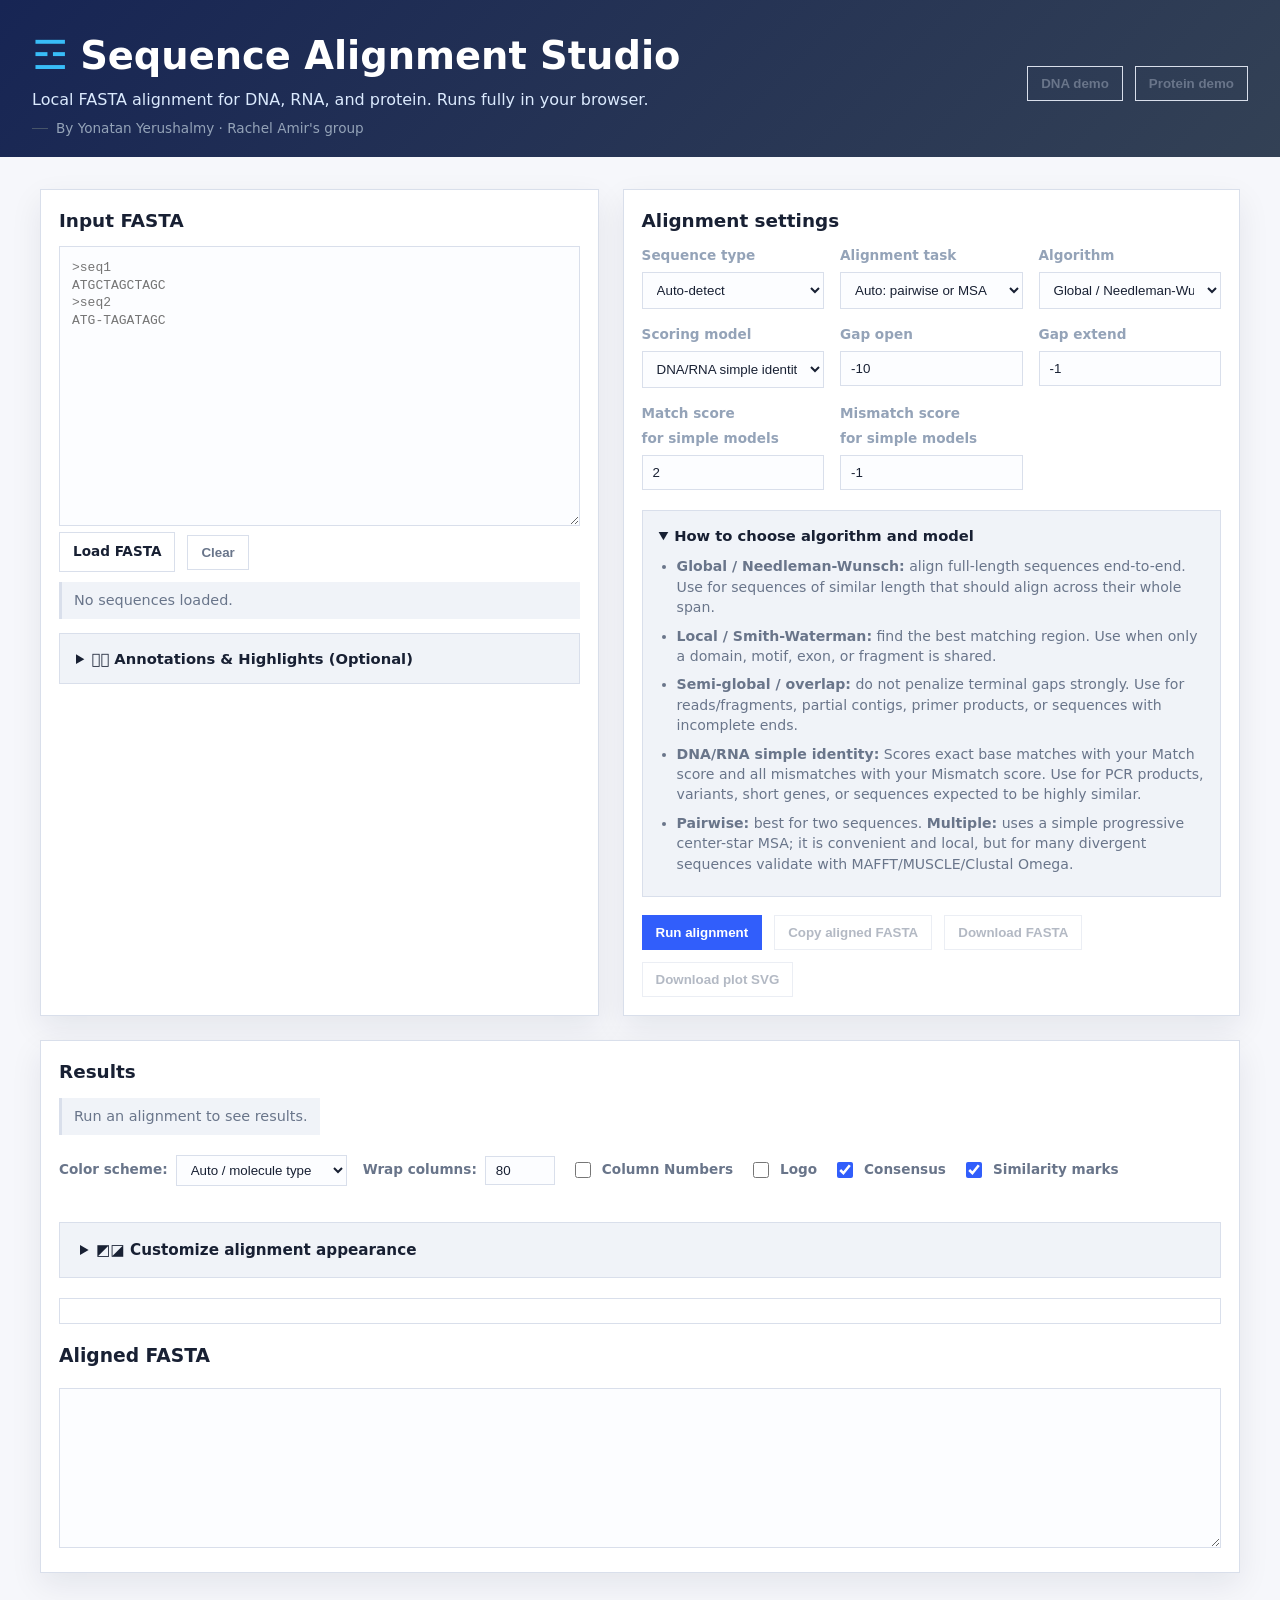
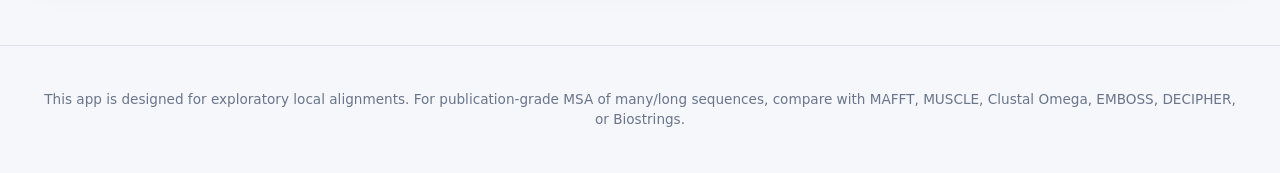
<file: index.html>
<!doctype html>
<html lang="en">
<head>
  <meta charset="utf-8" />
  <meta name="viewport" content="width=device-width, initial-scale=1" />
  <title>Sequence Alignment Studio</title>
  <link rel="stylesheet" href="src/style.css" />
</head>
<body>
  <header class="app-header">
    <div>
      <h1><a href="https://github.com/Yo-yerush/Local_alignment_app" target="_blank" rel="noopener noreferrer" class="app-logo-link"><span class="app-logo">☲</span></a>Sequence Alignment Studio</h1>
      <p>Local FASTA alignment for DNA, RNA, and protein. Runs fully in your browser.</p>
      <div class="app-author">By Yonatan Yerushalmy · Rachel Amir's group</div>
    </div>
    <div class="header-actions">
      <button id="loadDemoDna" class="ghost">DNA demo</button>
      <button id="loadDemoProtein" class="ghost">Protein demo</button>
    </div>
  </header>

  <main class="layout">
    <section class="panel input-panel">
      <h2>Input FASTA</h2>
      <textarea id="fastaInput" spellcheck="false" placeholder=">seq1
ATGCTAGCTAGC
>seq2
ATG-TAGATAGC"></textarea>
      <div class="row gap">
        <label class="file-label">
          Load FASTA
          <input id="fileInput" type="file" accept=".fa,.fasta,.faa,.fna,.ffn,.frn,.txt" />
        </label>
        <button id="clearInput" class="ghost">Clear</button>
      </div>
      <div id="inputSummary" class="summary muted">No sequences loaded.</div>

      <details class="explain annotations-panel">
        <summary>𓂃🖌 Annotations & Highlights (Optional)</summary>
        <div class="summary muted" style="margin-top: 4px; font-size: 11px; margin-bottom: 8px;">
          Highlight column regions or specific sequence residues.
        </div>
        
        <div id="annotationsList" class="annotations-list">
          <!-- Populated dynamically -->
        </div>

        <div class="add-annotation-form">
          <h3>Add Custom Annotation</h3>
          <div class="form-row">
            <label>Annotation type
              <select id="annTypeSelect">
                <option value="range">Range Track (spans all rows)</option>
                <option value="overlay">Region Overlay (borders, divider lines, or filled area)</option>
              </select>
            </label>
          </div>
          
          <div class="form-row">
            <!-- Range inputs -->
            <div id="rangeInputsRow" class="field-group" style="display: flex; flex-direction: column; gap: 8px; width: 100%;">
              <div class="inline-fields" style="display: flex; gap: 10px; width: 100%; align-items: flex-end;">
                <label style="flex: 1;">Start Column 1
                  <input id="annStartCol" type="number" min="1" placeholder="e.g. 10" />
                </label>
                <label style="flex: 1;">End Column 1
                  <input id="annEndCol" type="number" min="1" placeholder="e.g. 25" />
                </label>
                <label id="annOverlaySeqsLabel1" style="flex: 1.2; display: none; flex-direction: column;">Sequence Row(s) 1
                  <select id="annOverlaySeqsSelect1" multiple style="height: 38px; padding: 2px; font-size: 0.75rem; border-radius: 0; width: 100%;">
                    <option value="all" selected>All sequences</option>
                  </select>
                </label>
              </div>
              
              <div class="form-row" style="margin-bottom: 2px;">
                <label style="flex-direction: row; align-items: center; gap: 6px; font-weight: 600; font-size: 0.75rem; color: var(--muted);">
                  <input id="annHasSeg2" type="checkbox" /> Add another range segment
                </label>
              </div>
              
              <div id="seg2Row" style="display: none; flex-direction: column; gap: 8px; width: 100%;">
                <div class="inline-fields" style="display: flex; gap: 10px; width: 100%; align-items: flex-end;">
                  <label style="flex: 1;">Start Column 2
                    <input id="annStartCol2" type="number" min="1" placeholder="e.g. 40" />
                  </label>
                  <label style="flex: 1;">End Column 2
                    <input id="annEndCol2" type="number" min="1" placeholder="e.g. 50" />
                  </label>
                  <label id="annOverlaySeqsLabel2" style="flex: 1.2; display: none; flex-direction: column;">Sequence Row(s) 2
                    <select id="annOverlaySeqsSelect2" multiple style="height: 38px; padding: 2px; font-size: 0.75rem; border-radius: 0; width: 100%;">
                      <option value="all" selected>All sequences</option>
                    </select>
                  </label>
                </div>
                
                <div class="form-row" style="margin-bottom: 2px;">
                  <label style="flex-direction: row; align-items: center; gap: 6px; font-weight: 600; font-size: 0.75rem; color: var(--muted);">
                    <input id="annHasSeg3" type="checkbox" /> Add another range segment
                  </label>
                </div>
              </div>
              
              <div id="seg3Row" style="display: none; flex-direction: column; gap: 8px; width: 100%;">
                <div class="inline-fields" style="display: flex; gap: 10px; width: 100%; align-items: flex-end;">
                  <label style="flex: 1;">Start Column 3
                    <input id="annStartCol3" type="number" min="1" placeholder="e.g. 60" />
                  </label>
                  <label style="flex: 1;">End Column 3
                    <input id="annEndCol3" type="number" min="1" placeholder="e.g. 70" />
                  </label>
                  <label id="annOverlaySeqsLabel3" style="flex: 1.2; display: none; flex-direction: column;">Sequence Row(s) 3
                    <select id="annOverlaySeqsSelect3" multiple style="height: 38px; padding: 2px; font-size: 0.75rem; border-radius: 0; width: 100%;">
                      <option value="all" selected>All sequences</option>
                    </select>
                  </label>
                </div>
                
                <div class="form-row" style="margin-bottom: 2px;">
                  <label style="flex-direction: row; align-items: center; gap: 6px; font-weight: 600; font-size: 0.75rem; color: var(--muted);">
                    <input id="annHasSeg4" type="checkbox" /> Add another range segment
                  </label>
                </div>
              </div>
              
              <div id="seg4Row" style="display: none; flex-direction: column; gap: 8px; width: 100%;">
                <div class="inline-fields" style="display: flex; gap: 10px; width: 100%; align-items: flex-end;">
                  <label style="flex: 1;">Start Column 4
                    <input id="annStartCol4" type="number" min="1" placeholder="e.g. 80" />
                  </label>
                  <label style="flex: 1;">End Column 4
                    <input id="annEndCol4" type="number" min="1" placeholder="e.g. 90" />
                  </label>
                  <label id="annOverlaySeqsLabel4" style="flex: 1.2; display: none; flex-direction: column;">Sequence Row(s) 4
                    <select id="annOverlaySeqsSelect4" multiple style="height: 38px; padding: 2px; font-size: 0.75rem; border-radius: 0; width: 100%;">
                      <option value="all" selected>All sequences</option>
                    </select>
                  </label>
                </div>
              </div>
            </div>
            
            <!-- Residue inputs (hidden initially) -->
            <div id="residueInputsRow" class="field-group" style="display: none; gap: 10px; width: 100%;">
              <label style="flex: 1;">Sequence
                <select id="annSeqSelect">
                  <option value="">(Load sequences first)</option>
                </select>
              </label>
              <label style="flex: 1;">Unaligned Position(s)
                <input id="annResPos" type="text" placeholder="e.g. 24-26, 30" />
              </label>
            </div>
          </div>
          
          <div class="form-row inline-fields">
            <label id="annNameInputLabel" style="flex: 1.2;">Feature Name
              <input id="annNameInput" type="text" placeholder="e.g. Active Site" />
            </label>
            <label id="annTrackLabelLabel" style="flex: 0.8;">Track Label
              <input id="annLabelInput" type="text" placeholder="e.g. MUT" />
            </label>
             <label id="annBgColorLabel" style="flex: 0 0 70px;">Bg Color
               <input id="annColorInput" type="color" value="#315efb" title="Background Color" />
             </label>
             <label id="annTextColorLabel" style="flex: 0 0 70px;">Text Color
               <input id="annTextColorInput" type="color" value="#000000" title="Text Color" />
             </label>
             <label style="flex: 0 0 60px; flex-direction: row; align-items: center; gap: 6px; font-weight: 600; font-size: 0.75rem; color: var(--muted); cursor: pointer; margin-top: auto; padding-bottom: 8px;">
               <input id="annHasBg" type="checkbox" style="width: auto; margin: 0;" /> Bg
             </label>
          </div>
          
          <div class="form-row inline-fields" id="annLayoutOptionsRow">
            <div style="flex: 1; display: flex; flex-direction: column; gap: 6px;">
              <span style="font-size: 0.78rem; font-weight: 700; color: var(--muted);">Brace / Overlay Position</span>
              <div class="segmented-control" id="annPositionGroup">
                <button type="button" data-value="top" class="ghost small-btn">Above ⬆️</button>
                <button type="button" data-value="bottom" class="primary small-btn active">Below ⬇️</button>
              </div>
            </div>
            
            <div style="flex: 1; display: flex; flex-direction: column; gap: 6px;">
              <span style="font-size: 0.78rem; font-weight: 700; color: var(--muted);">Line / Bracket Shape</span>
              <select id="annShapeSelect" style="padding: 6px 10px; font-weight: 500; border-radius: 0; width: 100%;">
                <option value="curly">{ } Curly Bracket</option>
                <option value="line">── Straight Line</option>
                <option value="edges">[ ] Square Bracket</option>
                <option value="arrow">─▼─ Arrow Line</option>
                <option value="helix">~️ Helix Wave</option>
                <option value="loop">⅏ Loop Arch</option>
                <option value="cylinder">▱ Cylinder Box</option>
              </select>
            </div>
          </div>
          
          <div class="form-row inline-fields" id="annOverlayOptionsRow" style="display: none; flex-direction: column; gap: 10px;">
            <div style="display: flex; gap: 10px; width: 100%;">
              <div style="flex: 1; display: flex; flex-direction: column; gap: 6px;">
                <span style="font-size: 0.78rem; font-weight: 700; color: var(--muted);">Overlay Shape</span>
                <div class="segmented-control" id="annOverlayShapeGroup">
                  <button type="button" data-value="rect" class="primary small-btn active">▢ Box</button>
                  <button type="button" data-value="lines" class="ghost small-btn">| | Dividers</button>
                </div>
              </div>
              
              <div style="flex: 1; display: flex; flex-direction: column; gap: 6px;">
                <span style="font-size: 0.78rem; font-weight: 700; color: var(--muted);">Line Shape / Style</span>
                <div class="segmented-control" id="annLineStyleGroup">
                  <button type="button" data-value="solid" class="primary small-btn active">Solid ──</button>
                  <button type="button" data-value="dashed" class="ghost small-btn">Dashed ╌╌</button>
                  <button type="button" data-value="dotted" class="ghost small-btn">Dotted ∙∙∙</button>
                  <button type="button" data-value="none" class="ghost small-btn">None ✕</button>
                </div>
              </div>
            </div>
            
            <div style="display: flex; gap: 10px; width: 100%; align-items: center; justify-content: space-between;">
              <div style="flex: 1; display: flex; flex-direction: column; gap: 6px;">
                <span style="font-size: 0.78rem; font-weight: 700; color: var(--muted);">Line Width</span>
                <div class="segmented-control" id="annLineWidthGroup">
                  <button type="button" data-value="1" class="ghost small-btn">1px</button>
                  <button type="button" data-value="2" class="primary small-btn active">2px</button>
                  <button type="button" data-value="3" class="ghost small-btn">3px</button>
                </div>
              </div>
              
              <label style="flex: 1; flex-direction: row; align-items: center; gap: 6px; font-weight: 600; font-size: 0.75rem; color: var(--muted); cursor: pointer; margin-top: 22px; justify-content: flex-end; user-select: none; display: none;">
                <input id="annFillBoxes" type="checkbox" checked style="width: auto; margin: 0;" /> Color boxes (Fill)
              </label>
            </div>
          </div>
          
          <div class="form-row action-row">
            <button id="cancelAnnBtn" type="button" class="ghost small-btn" style="display: none; margin-right: 8px;">Cancel Edit</button>
            <button id="addAnnBtn" type="button" class="primary small-btn">Add Feature</button>
          </div>
        </div>
      </details>
    </section>

    <section class="panel settings-panel">
      <h2>Alignment settings</h2>
      <div class="settings-grid">
        <label>Sequence type
          <select id="seqType">
            <option value="auto">Auto-detect</option>
            <option value="dna">DNA</option>
            <option value="rna">RNA</option>
            <option value="protein">Protein</option>
          </select>
        </label>

        <label>Alignment task
          <select id="taskMode">
            <option value="auto">Auto: pairwise or MSA</option>
            <option value="pairwise">Pairwise: first two sequences</option>
            <option value="msa">Multiple: progressive center-star</option>
          </select>
        </label>

        <label>Algorithm
          <select id="algorithm">
            <option value="global">Global / Needleman-Wunsch</option>
            <option value="local">Local / Smith-Waterman</option>
            <option value="semiglobal">Semi-global / overlap</option>
          </select>
        </label>

        <label>Scoring model
          <select id="scoringModel"></select>
        </label>

        <label>Gap open
          <input id="gapOpen" type="number" value="-10" step="1" />
        </label>

        <label>Gap extend
          <input id="gapExtend" type="number" value="-1" step="1" />
        </label>

        <label>Match score <span class="tiny">for simple models</span>
          <input id="matchScore" type="number" value="2" step="1" />
        </label>

        <label>Mismatch score <span class="tiny">for simple models</span>
          <input id="mismatchScore" type="number" value="-1" step="1" />
        </label>

      </div>

      <details class="explain" open>
        <summary>How to choose algorithm and model</summary>
        <div id="modelExplanation"></div>
      </details>

      <div class="row gap action-row">
        <button id="runBtn" class="primary">Run alignment</button>
        <button id="copyFastaBtn" class="ghost" disabled>Copy aligned FASTA</button>
        <button id="downloadFastaBtn" class="ghost" disabled>Download FASTA</button>
        <button id="downloadSvgBtn" class="ghost" disabled>Download plot SVG</button>
      </div>
    </section>

    <section class="panel results-panel">
      <div class="results-header">
        <div>
          <h2>Results</h2>
          <div id="resultStats" class="summary muted">Run an alignment to see results.</div>
        </div>
        <div class="toggle-row">
          <label>Color scheme:
            <select id="colorScheme" style="width: auto; padding: 6px 10px; font-weight: 500;">
              <option value="auto">Auto / molecule type</option>
              <option value="nucleotide">Nucleotide bases</option>
              <option value="clustal">Protein Clustal-like</option>
              <option value="zappo">Protein Zappo groups</option>
              <option value="taylor">Protein Taylor-like</option>
              <option value="identity">Conservation only</option>
              <option value="conserved_bw">Conservation B/W</option>
              <option value="mono">Monochrome</option>
            </select>
          </label>
          <label>Wrap columns:
            <input id="wrapCols" type="number" value="80" min="20" max="200" step="10" style="width: 70px; padding: 6px 10px; font-weight: 500;" />
          </label>
          <label><input id="showColumnNumbers" type="checkbox" /> Column Numbers</label>
          <label><input id="showLogo" type="checkbox" /> Logo</label>
          <label><input id="showConsensus" type="checkbox" checked /> Consensus</label>
          <label><input id="showSimilarity" type="checkbox" checked /> Similarity marks</label>
        </div>
      </div>

      <div id="legend" class="legend"></div>

      <details id="colorCustomizer" class="color-editor-details">
        <summary>◩◪ Customize alignment appearance</summary>
        <div class="color-picker-hint">Changes apply instantly to the viewer and downloaded SVG.</div>

        <div class="appearance-settings-row">
          <label class="roundness-label">Box roundness:
            <input id="boxRoundness" type="range" min="0" max="9" value="0" step="1" />
            <span id="boxRoundnessVal">0px</span>
          </label>
          <label class="roundness-label">Box spacing:
            <input id="boxGap" type="range" min="0" max="8" value="0" step="1" />
            <span id="boxGapVal">0px</span>
          </label>
          <label class="roundness-label">Output font:
            <select id="outputFont" style="width: auto; padding: 6px 10px; font-weight: 500;">
              <option value="mono" selected>Monospace</option>
              <option value="arial">Arial</option>
              <option value="courier">Courier</option>
              <option value="times">Times</option>
            </select>
          </label>
          <label class="roundness-label">Font size:
            <input id="outputFontSize" type="range" min="8" max="18" value="11" step="1" />
            <span id="outputFontSizeVal">11px</span>
          </label>
        </div>

        <div id="colorPickerGrid" class="color-picker-grid"></div>
        <div class="color-editor-actions">
          <button id="makeWhiteBtn" class="ghost" style="margin-right: 8px;">Set all to white</button>
          <button id="resetColorsBtn" class="ghost">Reset to defaults</button>
        </div>
      </details>

      <div id="viewer" class="alignment-viewer" aria-live="polite"></div>

      <h3>Aligned FASTA</h3>
      <textarea id="alignedOutput" readonly spellcheck="false" class="output-text"></textarea>
    </section>
  </main>

  <footer>
    <p>This app is designed for exploratory local alignments. For publication-grade MSA of many/long sequences, compare with MAFFT, MUSCLE, Clustal Omega, EMBOSS, DECIPHER, or Biostrings.</p>
  </footer>

  <script src="src/app.js"></script>
</body>
</html>
</file>
<file: src/style.css>
:root {
  --bg: #f6f7fb;
  --panel: #ffffff;
  --panel-2: #f0f3f8;
  --text: #182033;
  --muted: #69758a;
  --line: #d9dfeb;
  --primary: #315efb;
  --primary-dark: #2246c8;
  --danger: #b42318;
  --gap: #e7e9ee;
  --identical: #dcfce7;
  --similar: #fef9c3;
  --variable: #ffffff;
  --shadow: 0 12px 30px rgba(19, 29, 51, 0.08);
  --mono: ui-monospace, SFMono-Regular, Menlo, Monaco, Consolas, "Liberation Mono", monospace;
  --alignment-output-font: var(--mono);
  --alignment-output-font-size: 11px;
  --sans: Inter, ui-sans-serif, system-ui, -apple-system, BlinkMacSystemFont, "Segoe UI", sans-serif;

  /* Customizable Nucleotide colors */
  --color-nt-A-bg: #bbf7d0;
  --color-nt-A-fg: #14532d;
  --color-nt-C-bg: #bfdbfe;
  --color-nt-C-fg: #1e3a8a;
  --color-nt-G-bg: #fed7aa;
  --color-nt-G-fg: #7c2d12;
  --color-nt-T-bg: #fecaca;
  --color-nt-T-fg: #7f1d1d;
  --color-nt-U-bg: #fecaca;
  --color-nt-U-fg: #7f1d1d;
  --color-nt-N-bg: #e5e7eb;
  --color-nt-N-fg: #374151;

  /* Customizable Protein group colors */
  --color-pro-hydrophobic-bg: #fde68a;
  --color-pro-hydrophobic-fg: #713f12;
  --color-pro-aromatic-bg: #fbcfe8;
  --color-pro-aromatic-fg: #831843;
  --color-pro-positive-bg: #bfdbfe;
  --color-pro-positive-fg: #1e3a8a;
  --color-pro-negative-bg: #fecaca;
  --color-pro-negative-fg: #7f1d1d;
  --color-pro-polar-bg: #bbf7d0;
  --color-pro-polar-fg: #14532d;
  --color-pro-small-bg: #e9d5ff;
  --color-pro-small-fg: #581c87;
  --color-pro-special-bg: #ddd6fe;
  --color-pro-special-fg: #4c1d95;
  --color-pro-sulfur-bg: #fef08a;
  --color-pro-sulfur-fg: #713f12;

  /* Customizable general & conservation colors */
  --color-conserved-bg: #dcfce7;
  --color-conserved-fg: #166534;
  --color-simconserved-bg: #fef9c3;
  --color-simconserved-fg: #854d0e;
  --color-conserved-bw-bg: #000000;
  --color-conserved-bw-fg: #ffffff;
  --color-simconserved-bw-bg: #b8bcc4;
  --color-simconserved-bw-fg: #000000;
  --color-mono-bw-bg: #ffffff;
  --color-mono-bw-fg: #000000;
  --color-gap-bw-bg: #ffffff;
  --color-gap-bw-fg: #000000;
  --color-consensus-bw-bg: #ffffff;
  --color-consensus-bw-fg: #000000;
  --color-mono-bg: #f8fafc;
  --color-mono-fg: #0f172a;
  --color-gap-bg: var(--gap);
  --color-gap-fg: #8a94a6;

  /* Customizable matching outlines */
  --color-identical-outline-border: transparent;
  --color-similar-outline-border: transparent;
  --color-identical-outline: color-mix(in srgb, var(--color-identical-outline-border) 22%, transparent);
  --color-similar-outline: color-mix(in srgb, var(--color-similar-outline-border) 20%, transparent);

  /* Customizable cell box roundness */
  --cell-radius: 0px;

  /* Customizable cell box gaps */
  --cell-gap: 1px;

  /* Customizable consensus row colors */
  --color-consensus-bg: transparent;
  --color-consensus-fg: #0f172a;
}

* {
  box-sizing: border-box;
}

body {
  margin: 0;
  padding: 0;
  font-family: var(--sans);
  background: var(--bg);
  color: var(--text);
  line-height: 1.45;
}

/* App Header */
.app-header {
  display: flex;
  align-items: center;
  justify-content: space-between;
  gap: 16px;
  padding: 28px 32px 18px;
  background: linear-gradient(135deg, #172554, #334155);
  color: white;
}
.app-header h1 {
  margin: 0 0 4px;
  font-size: clamp(1.8rem, 3vw, 2.7rem);
  display: inline-flex;
  align-items: center;
  gap: 12px;
}
.app-logo-link {
  text-decoration: none;
  display: inline-flex;
  align-items: center;
  line-height: 1;
}
.app-logo-link:hover .app-logo {
  color: #60a5fa;
  transform: scale(1.15);
}
.app-logo {
  color: #38bdf8; /* Vibrant light cyan/blue */
  font-size: 1.05em;
  line-height: 1;
  user-select: none;
  transition: color 0.2s ease, transform 0.2s ease;
}
.app-header p {
  margin: 0;
  color: #dbeafe;
}
.app-author {
  font-size: 0.85rem;
  color: #94a3b8; /* Slate-400 */
  margin-top: 8px;
  font-weight: 500;
  display: flex;
  align-items: center;
  gap: 8px;
}
.app-author::before {
  content: "";
  display: inline-block;
  width: 16px;
  height: 1px;
  background-color: #475569; /* Slate-600 */
}
.header-actions {
  display: flex;
  gap: 12px;
  flex-wrap: wrap;
}

/* Page Layout */
.layout {
  display: grid;
  grid-template-columns: minmax(350px, 0.95fr) minmax(400px, 1.05fr);
  gap: 24px;
  padding: 32px 40px;
}

.panel {
  background: var(--panel);
  border: 1px solid var(--line);
  border-radius: 0;
  box-shadow: var(--shadow);
  padding: 18px;
}
.panel h2 { margin: 0 0 12px; font-size: 1.15rem; }

/* Forms & Text Areas */
textarea {
  width: 100%;
  min-height: 280px;
  resize: vertical;
  border: 1px solid var(--line);
  border-radius: 0;
  padding: 12px;
  font-family: var(--mono);
  font-size: 13px;
  line-height: 1.35;
  background: #fcfdff;
  color: var(--text);
}
textarea:focus, select:focus, input[type="number"]:focus, input[type="text"]:focus {
  outline: none;
  border-color: var(--primary);
  box-shadow: 0 0 0 3px rgba(49, 94, 251, 0.2);
}

.output-text {
  min-height: 160px;
  background: #fcfdff;
  font-family: var(--alignment-output-font);
  font-size: calc(var(--alignment-output-font-size) + 2px);
}

.settings-panel, .results-panel {
  grid-column: span 1;
}
.results-panel {
  grid-column: 1 / -1;
}

.row {
  display: flex;
  align-items: center;
}
.gap {
  gap: 12px;
  flex-wrap: wrap;
}
.action-row {
  margin-top: 18px;
}

/* Custom Styled Buttons */
button, .file-label {
  border: 1px solid var(--line);
  border-radius: 0;
  padding: 9px 13px;
  background: white;
  color: var(--text);
  font-weight: 650;
  cursor: pointer;
  transition: transform 0.05s ease, background 0.15s ease, border-color 0.15s ease;
  user-select: none;
}
button:hover, .file-label:hover {
  background: var(--panel-2);
}
button:active, .file-label:active {
  transform: translateY(1px);
}
button:disabled {
  cursor: not-allowed;
  opacity: 0.5;
}

button.primary {
  background: var(--primary);
  border-color: var(--primary);
  color: white;
}
button.primary:hover {
  background: var(--primary-dark);
}

button.ghost {
  background: transparent;
  border-color: var(--line);
  color: var(--muted);
}
button.ghost:hover {
  background: var(--panel-2);
  border-color: var(--line);
  color: var(--text);
}

.file-label input {
  display: none;
}

/* Settings Controls */
.settings-grid {
  display: grid;
  grid-template-columns: repeat(auto-fit, minmax(180px, 1fr));
  gap: 16px;
}
label {
  display: flex;
  flex-direction: column;
  gap: 6px;
  font-weight: 600;
  font-size: 0.85rem;
  color: #94a3b8;
}
select, input[type="number"], input[type="text"] {
  width: 100%;
  padding: 9px 10px;
  border: 1px solid var(--line);
  border-radius: 0;
  background: #fcfdff;
  color: var(--text);
}
input[type="checkbox"] {
  accent-color: var(--primary);
  width: 16px;
  height: 16px;
  cursor: pointer;
}

.summary {
  margin-top: 10px;
  font-size: 0.9rem;
  color: var(--muted);
  background: var(--panel-2);
  border-radius: 0;
  padding: 8px 12px;
  border-left: 3px solid var(--line);
}

.explain {
  margin-top: 20px;
  border: 1px solid var(--line);
  border-radius: 0;
  padding: 14px 16px;
  background: var(--panel-2);
}
.explain summary {
  cursor: pointer;
  font-weight: 700;
  font-size: 0.92rem;
  color: var(--text);
  outline: none;
  user-select: none;
}
.explain ul {
  margin: 10px 0 0 18px;
  padding: 0;
}
.explain li {
  margin: 8px 0;
  font-size: 0.88rem;
  color: var(--muted);
}

/* Results Viewer Panel */
.results-header {
  display: flex;
  justify-content: space-between;
  align-items: center;
  gap: 20px;
  margin-bottom: 16px;
  flex-wrap: wrap;
}
.toggle-row {
  display: flex;
  gap: 16px;
  flex-wrap: wrap;
}
.toggle-row label {
  flex-direction: row;
  align-items: center;
  gap: 8px;
  font-weight: 600;
  color: var(--muted);
  cursor: pointer;
  user-select: none;
}
.toggle-row label:hover {
  color: var(--text);
}

/* Legend items */
.legend {
  display: flex;
  flex-wrap: wrap;
  gap: 8px;
  margin: 8px 0 18px;
}
.legend-item {
  display: inline-flex;
  align-items: center;
  gap: 6px;
  border: 1px solid var(--line);
  background: var(--panel-2);
  border-radius: 0;
  padding: 4px 10px;
  font-size: 0.8rem;
  color: var(--text);
  font-weight: 500;
}
.legend-swatch {
  width: 14px;
  height: 14px;
  border-radius: 0;
  border: 1px solid var(--line);
}

/* Main Viewer Grid styling */
.alignment-viewer {
  overflow: auto;
  border: 1px solid var(--line);
  border-radius: 0;
  background: #fff;
  padding: 12px;
  max-height: 650px;
}
/* Alignment block wrapping spacing */
.aln-block {
  position: relative;
  margin-bottom: 24px;
  border-bottom: 1px dashed var(--line);
  padding-bottom: 12px;
}
.aln-block-svg-overlay {
  position: absolute;
  top: 0;
  left: 0;
  width: 100%;
  height: 100%;
  pointer-events: none;
  z-index: 10;
}
.aln-block:last-child {
  margin-bottom: 0;
  border-bottom: none;
  padding-bottom: 0;
}

.aln-row {
  display: grid;
  grid-template-columns: 180px 1fr 60px;
  align-items: center;
  min-width: max-content;
  font-family: var(--alignment-output-font);
  font-size: calc(var(--alignment-output-font-size) + 2px);
  line-height: 1;
  padding: 2px 0;
  transition: background-color 0.15s ease;
}
.aln-row:hover {
  background-color: rgba(0, 0, 0, 0.02);
}

.aln-name {
  position: sticky;
  left: 0;
  z-index: 2;
  background: white;
  color: #334155;
  padding: 3px 8px 3px 0;
  white-space: nowrap;
  overflow: hidden;
  text-overflow: ellipsis;
  max-width: 180px;
}
.aln-cells {
  display: inline-flex;
  min-height: calc(var(--alignment-output-font-size) + 9px);
}
.aln-pos {
  color: var(--muted);
  padding-left: 12px;
  text-align: right;
  font-weight: 500;
}

/* Cell boxes */
.cell {
  width: calc(var(--alignment-output-font-size) + 5px);
  height: calc(var(--alignment-output-font-size) + 9px);
  display: inline-flex;
  align-items: center;
  justify-content: center;
  font-weight: 700;
  border-radius: 0;
  margin-right: var(--cell-gap);
  border: 1px solid rgba(0, 0, 0, 0.05);
  font-size: var(--alignment-output-font-size);
}
.cell.gap {
  background: var(--color-gap-bg);
  color: var(--color-gap-fg);
  font-weight: 500;
}
.cell.identical {
  outline: 2px solid var(--color-identical-outline);
  outline-offset: -1px;
}
.cell.similar {
  outline: 2px solid var(--color-similar-outline);
  outline-offset: -1px;
}
.cell.variable {
  outline: none;
}

.consensus-row .aln-name {
  color: var(--color-consensus-fg);
  font-weight: 700;
  background: rgba(45, 212, 191, 0.1);
}
.consensus-row .cell {
  background: var(--color-consensus-bg);
  border-color: transparent;
  color: var(--color-consensus-fg);
}
.similarity-row .cell {
  color: var(--muted);
  background: transparent;
  border-color: transparent;
  font-weight: 700;
}
.logo-row .aln-name {
  color: var(--muted);
  font-weight: 700;
}
.logo-row .aln-cells {
  align-items: flex-end;
  min-height: 42px;
}
.logo-cell {
  width: calc(var(--alignment-output-font-size) + 5px);
  height: 40px;
  position: relative;
  display: inline-block;
  margin-right: var(--cell-gap);
  background: #ffffff;
  border: 1px solid transparent;
  overflow: hidden;
}
.logo-letter {
  position: absolute;
  left: 0;
  width: 100%;
  display: flex;
  align-items: flex-end;
  justify-content: center;
  overflow: hidden;
  text-align: center;
  line-height: 1;
  font-family: var(--alignment-output-font);
  font-weight: 500 ;
  letter-spacing: 0;
  transform-origin: bottom center;
}

/* Nucleotide colors */
.nt-A { background: var(--color-nt-A-bg); color: var(--color-nt-A-fg); }
.nt-C { background: var(--color-nt-C-bg); color: var(--color-nt-C-fg); }
.nt-G { background: var(--color-nt-G-bg); color: var(--color-nt-G-fg); }
.nt-T { background: var(--color-nt-T-bg); color: var(--color-nt-T-fg); }
.nt-U { background: var(--color-nt-U-bg); color: var(--color-nt-U-fg); }
.nt-N { background: var(--color-nt-N-bg); color: var(--color-nt-N-fg); }

/* Protein groups */
.pro-hydrophobic { background: var(--color-pro-hydrophobic-bg); color: var(--color-pro-hydrophobic-fg); }
.pro-aromatic { background: var(--color-pro-aromatic-bg); color: var(--color-pro-aromatic-fg); }
.pro-positive { background: var(--color-pro-positive-bg); color: var(--color-pro-positive-fg); }
.pro-negative { background: var(--color-pro-negative-bg); color: var(--color-pro-negative-fg); }
.pro-polar { background: var(--color-pro-polar-bg); color: var(--color-pro-polar-fg); }
.pro-small { background: var(--color-pro-small-bg); color: var(--color-pro-small-fg); }
.pro-special { background: var(--color-pro-special-bg); color: var(--color-pro-special-fg); }
.pro-sulfur { background: var(--color-pro-sulfur-bg); color: var(--color-pro-sulfur-fg); }
.conserved { background: var(--color-conserved-bg); color: var(--color-conserved-fg); }
.simconserved { background: var(--color-simconserved-bg); color: var(--color-simconserved-fg); }
.conserved-bw { background: var(--color-conserved-bw-bg); color: var(--color-conserved-bw-fg); }
.simconserved-bw { background: var(--color-simconserved-bw-bg); color: var(--color-simconserved-bw-fg); }
.mono-bw { background: var(--color-mono-bw-bg); color: var(--color-mono-bw-fg); }
.gap-bw { background: var(--color-gap-bw-bg); color: var(--color-gap-bw-fg); }
.consensus-row .cell.consensus-bw { background: var(--color-consensus-bw-bg); color: var(--color-consensus-bw-fg); }
.mono { background: var(--color-mono-bg); color: var(--color-mono-fg); }

.error-box {
  border: 1px solid rgba(239, 68, 68, 0.3);
  background: rgba(239, 68, 68, 0.1);
  color: var(--danger);
  padding: 12px;
  border-radius: 0;
  font-weight: 500;
}
footer {
  padding: 30px 40px;
  color: var(--muted);
  font-size: 0.85rem;
  text-align: center;
  border-top: 1px solid var(--line);
  margin-top: 40px;
}

/* Custom Scrollbar */
::-webkit-scrollbar {
  width: 10px;
  height: 10px;
}
::-webkit-scrollbar-track {
  background: var(--panel-2);
  border-radius: 0;
}
::-webkit-scrollbar-thumb {
  background: var(--line);
  border-radius: 0;
  border: 2px solid var(--panel-2);
}
::-webkit-scrollbar-thumb:hover {
  background: var(--muted);
}

/* Color editor */
.color-editor-details {
  border: 1px solid var(--line);
  background: var(--panel-2);
  border-radius: 0;
  padding: 16px 20px;
  margin: 20px 0;
}
.color-editor-details summary {
  font-weight: 700;
  font-size: 0.95rem;
  cursor: pointer;
  user-select: none;
  outline: none;
  color: var(--text);
}
.color-picker-hint {
  font-size: 0.8rem;
  color: var(--muted);
  margin: 6px 0 14px 0;
}
.color-picker-grid {
  display: grid;
  grid-template-columns: repeat(auto-fill, minmax(240px, 1fr));
  gap: 12px;
  margin-bottom: 16px;
}
.color-picker-item {
  display: flex;
  align-items: center;
  justify-content: space-between;
  background: var(--panel);
  padding: 8px 12px;
  border-radius: 0;
  border: 1px solid var(--line);
  gap: 10px;
}
.color-picker-info {
  display: flex;
  align-items: center;
  gap: 8px;
  flex: 1;
  min-width: 0;
}
.color-picker-swatch {
  width: 24px;
  height: 24px;
  border-radius: 0;
  display: flex;
  align-items: center;
  justify-content: center;
  font-weight: 700;
  font-size: 11px;
  border: 1px solid rgba(255, 255, 255, 0.1);
  flex-shrink: 0;
}
.color-picker-label {
  font-size: 0.82rem;
  font-weight: 600;
  color: var(--text);
  white-space: nowrap;
  overflow: hidden;
  text-overflow: ellipsis;
}
.color-picker-inputs {
  display: flex;
  gap: 8px;
  align-items: center;
}
.color-input-wrapper {
  display: flex;
  flex-direction: column;
  align-items: center;
  gap: 2px;
}
.color-input-wrapper span {
  font-size: 8px;
  color: var(--muted);
  font-weight: 700;
}
.color-picker-inputs input[type="color"] {
  border: none;
  width: 26px;
  height: 26px;
  padding: 0;
  background: transparent;
  cursor: pointer;
  border-radius: 0;
  overflow: hidden;
  box-shadow: 0 1px 3px rgba(0,0,0,0.3);
  transition: transform 0.15s cubic-bezier(0.4, 0, 0.2, 1);
}
.color-picker-inputs input[type="color"]::-webkit-color-swatch-wrapper {
  padding: 0;
}
.color-picker-inputs input[type="color"]::-webkit-color-swatch {
  border: 1px solid var(--line);
  border-radius: 0;
}
.color-picker-inputs input[type="color"]:hover {
  transform: scale(1.2);
}
.color-editor-actions {
  display: flex;
  justify-content: flex-end;
}
.color-editor-actions button {
  padding: 6px 12px;
  font-size: 0.8rem;
}

.appearance-settings-row {
  display: flex;
  gap: 24px;
  flex-wrap: wrap;
  margin-bottom: 16px;
  background: var(--panel);
  padding: 10px 14px;
  border-radius: 0;
  border: 1px solid var(--line);
}
.roundness-label {
  display: flex;
  flex-direction: row;
  align-items: center;
  gap: 12px;
  font-weight: 600;
  color: var(--text);
}
.roundness-label input[type="range"] {
  accent-color: var(--primary);
  cursor: pointer;
  width: 120px;
  padding: 0;
  border: none;
  background: transparent;
}
#boxRoundnessVal,
#boxGapVal,
#outputFontSizeVal {
  font-family: var(--mono);
  font-size: 0.82rem;
  color: var(--muted);
}

/* Annotations & highlights panel */
.annotations-panel {
  margin-top: 14px;
}
.annotations-panel textarea {
  min-height: 80px;
  background: var(--panel);
}

/* Range tracks blocks style */
.annotation-row .aln-name {
  color: var(--muted);
  font-weight: 700;
  font-size: 0.78rem;
  text-transform: uppercase;
  letter-spacing: 0.5px;
  background: var(--panel-2);
}
.annotation-row .cell {
  background: transparent;
  border-color: transparent;
  color: transparent;
  user-select: none;
}
.annotation-row .cell.ann-block-cell {
  font-weight: 800;
  font-size: 11px;
  border: 1px solid var(--line);
  user-select: auto;
}

/* Residue highlight tooltip style */
.cell.annotated {
  box-shadow: 0 0 0 2px var(--annotation-color, #ef4444) inset !important;
  cursor: help;
  position: relative;
}
.cell.annotated[data-tooltip]::after {
  content: attr(data-tooltip);
  position: absolute;
  bottom: 140%;
  left: 50%;
  transform: translateX(-50%) scale(0.85);
  background: #1e293b;
  color: #ffffff;
  padding: 6px 12px;
  border-radius: 0;
  font-size: 11px;
  font-weight: 600;
  white-space: nowrap;
  opacity: 0;
  pointer-events: none;
  transition: all 0.15s cubic-bezier(0.4, 0, 0.2, 1);
  z-index: 1000;
  box-shadow: 0 10px 25px rgba(0, 0, 0, 0.5), 0 0 0 1px rgba(255,255,255,0.08);
}
.cell.annotated[data-tooltip]::before {
  content: "";
  position: absolute;
  bottom: 120%;
  left: 50%;
  transform: translateX(-50%) translateY(4px);
  border-width: 5px;
  border-style: solid;
  border-color: #1e293b transparent transparent transparent;
  opacity: 0;
  pointer-events: none;
  transition: opacity 0.15s ease;
  z-index: 1000;
}
.cell.annotated[data-tooltip]:hover::after {
  opacity: 1;
  transform: translateX(-50%) scale(1);
}
.cell.annotated[data-tooltip]:hover::before {
  opacity: 1;
}

/* Annotations List visual display */
.annotations-list {
  display: flex;
  flex-direction: column;
  gap: 8px;
  margin-top: 10px;
  margin-bottom: 16px;
  max-height: 200px;
  overflow-y: auto;
}
.annotations-list-item {
  display: flex;
  align-items: center;
  justify-content: space-between;
  background: var(--panel);
  border: 1px solid var(--line);
  padding: 6px 10px;
  border-radius: 0;
  gap: 8px;
}
.annotations-list-item:hover {
  border-color: var(--muted);
}
.ann-badge {
  font-size: 9px;
  font-weight: 700;
  text-transform: uppercase;
  padding: 2px 6px;
  border-radius: 0;
}
.ann-badge.badge-range {
  background: rgba(168, 85, 247, 0.15);
  color: #c084fc;
  border: 1px solid rgba(168, 85, 247, 0.3);
}
.ann-badge.badge-overlay {
  background: rgba(14, 165, 233, 0.15);
  color: #38bdf8;
  border: 1px solid rgba(14, 165, 233, 0.3);
}
.ann-badge.badge-residue {
  background: rgba(249, 115, 22, 0.15);
  color: #fb923c;
  border: 1px solid rgba(249, 115, 22, 0.3);
}
.ann-desc {
  font-size: 0.82rem;
  font-weight: 600;
  color: var(--text);
  flex: 1;
  min-width: 0;
  white-space: nowrap;
  overflow: hidden;
  text-overflow: ellipsis;
}
.ann-color-swatch {
  width: 12px;
  height: 12px;
  border-radius: 0;
  border: 1px solid rgba(0, 0, 0, 0.2);
  flex-shrink: 0;
}
.ann-delete-btn {
  background: transparent;
  border: none;
  color: var(--muted);
  font-size: 18px;
  cursor: pointer;
  padding: 0 4px;
  line-height: 1;
  transition: color 0.1s ease;
}
.ann-delete-btn:hover {
  color: var(--danger);
}

/* Add Annotations Form */
.add-annotation-form {
  background: var(--panel-2);
  border: 1px solid var(--line);
  border-radius: 0;
  padding: 12px 14px;
}
.add-annotation-form h3 {
  margin: 0 0 12px 0;
  font-size: 0.9rem;
  font-weight: 700;
  color: var(--text);
}
.add-annotation-form .form-row {
  margin-bottom: 12px;
}
.add-annotation-form .form-row.action-row {
  margin-bottom: 0;
  margin-top: 14px;
  display: flex;
  justify-content: flex-end;
}
.add-annotation-form .inline-fields {
  display: flex;
  gap: 10px;
}
.add-annotation-form .field-group {
  display: flex;
  gap: 10px;
  flex: 1;
}
.add-annotation-form label {
  flex: 1;
  font-size: 0.78rem;
  font-weight: 700;
  gap: 4px;
  color: var(--muted);
}
.add-annotation-form input, .add-annotation-form select {
  padding: 8px 10px;
  border-radius: 0;
  font-size: 0.82rem;
  background: var(--panel);
  border: 1px solid var(--line);
  color: var(--text);
  width: 100%;
}
.add-annotation-form input[type="color"] {
  height: 32px;
  padding: 0;
  border: none;
  cursor: pointer;
  background: transparent;
}
.small-btn {
  padding: 6px 12px;
  font-size: 0.8rem;
}

/* Ruler Row design */
.ruler-row .aln-name {
  color: var(--muted);
  font-weight: 700;
  font-size: 0.78rem;
  letter-spacing: 0.5px;
  text-transform: uppercase;
  background: transparent;
}
.ruler-row .cell {
  color: #64748b;
  background: transparent;
  border-color: transparent;
  font-weight: 600;
  font-size: 10px;
  user-select: none;
}

/* Responsiveness overrides */
@media (max-width: 1100px) {
  .layout {
    grid-template-columns: 1fr;
    padding: 20px 24px;
  }
  .settings-grid {
    grid-template-columns: repeat(2, minmax(150px, 1fr));
  }
  .app-header {
    align-items: flex-start;
    flex-direction: column;
    padding: 20px 24px;
  }
}
@media (max-width: 640px) {
  .layout, .app-header, footer {
    padding-left: 16px;
    padding-right: 16px;
  }
  .settings-grid {
    grid-template-columns: 1fr;
  }
  .results-header {
    flex-direction: column;
    align-items: flex-start;
    gap: 12px;
  }
  .aln-row {
    grid-template-columns: 130px 1fr 50px;
  }
  .aln-name {
    max-width: 130px;
  }
  .cell {
    width: 13px;
    height: 18px;
    font-size: 10px;
  }
}
.segmented-control {
  display: flex;
  gap: 2px;
  background: var(--panel-2);
  padding: 2px;
  border: 1px solid var(--line);
  border-radius: 0;
  width: 100%;
}
.segmented-control button {
  flex: 1;
  border: none;
  padding: 6px 4px;
  font-size: 0.78rem;
  font-weight: 600;
  background: transparent;
  color: var(--text);
  box-shadow: none !important;
}
.segmented-control button.active {
  background: var(--primary);
  color: white;
}
.segmented-control button:hover:not(.active) {
  background: rgba(0, 0, 0, 0.04);
}

/* Range Track Annotation Spacer Row Styles */
.aln-row.annotation-spacer {
  height: 28px;
  background-color: transparent !important;
}
.aln-row.annotation-spacer:hover {
  background-color: transparent !important;
}
.annotation-spacer-name {
  border-right: none !important;
}
</file>
